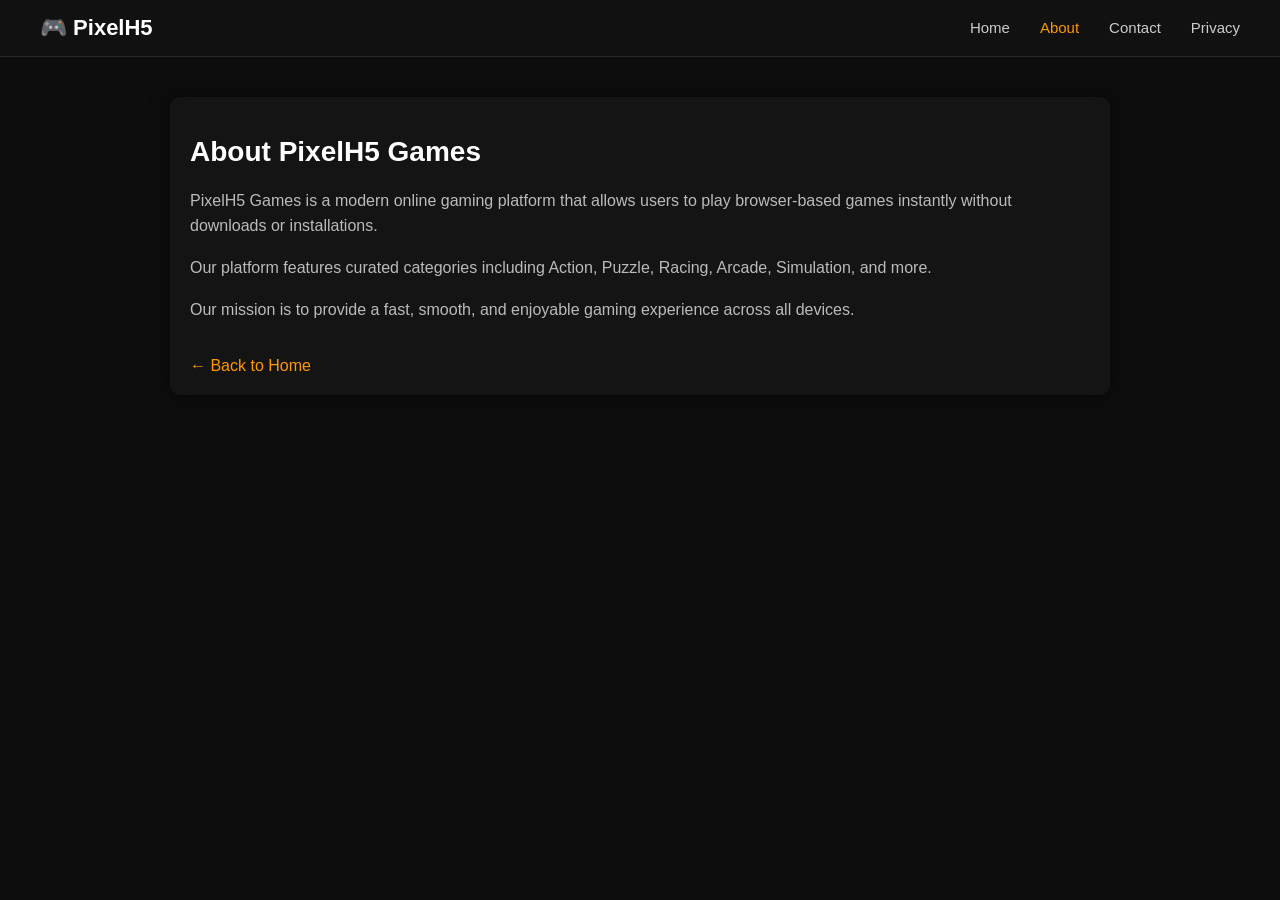
<file: about.html>
<!DOCTYPE html>
<html lang="en">
<head>
  <link rel="stylesheet" href="https://cdnjs.cloudflare.com/ajax/libs/font-awesome/6.5.0/css/all.min.css">
  <meta charset="UTF-8">
  <title>About Us - PixelH5</title>
  <link rel="stylesheet" href="css/style.css">
</head>
<body>

<!-- NAVBAR -->
<nav class="main-nav">
  <div class="nav-left">🎮 PixelH5</div>
  <ul class="nav-center">
    <li><a href="index.html">Home</a></li>
    <li><a href="about.html" class="active">About</a></li>
    <li><a href="contact.html">Contact</a></li>
    <li><a href="privacy.html">Privacy</a></li>
  </ul>
</nav>

<div class="page-container">
  <h1>About PixelH5 Games</h1>

  <p>
    PixelH5 Games is a modern online gaming platform that allows users to play
    browser-based games instantly without downloads or installations.
  </p>

  <p>
    Our platform features curated categories including Action, Puzzle, Racing,
    Arcade, Simulation, and more.
  </p>

  <p>
    Our mission is to provide a fast, smooth, and enjoyable gaming experience
    across all devices.
  </p>

  <a href="index.html">← Back to Home</a>
</div>

</body>
</html>
</file>
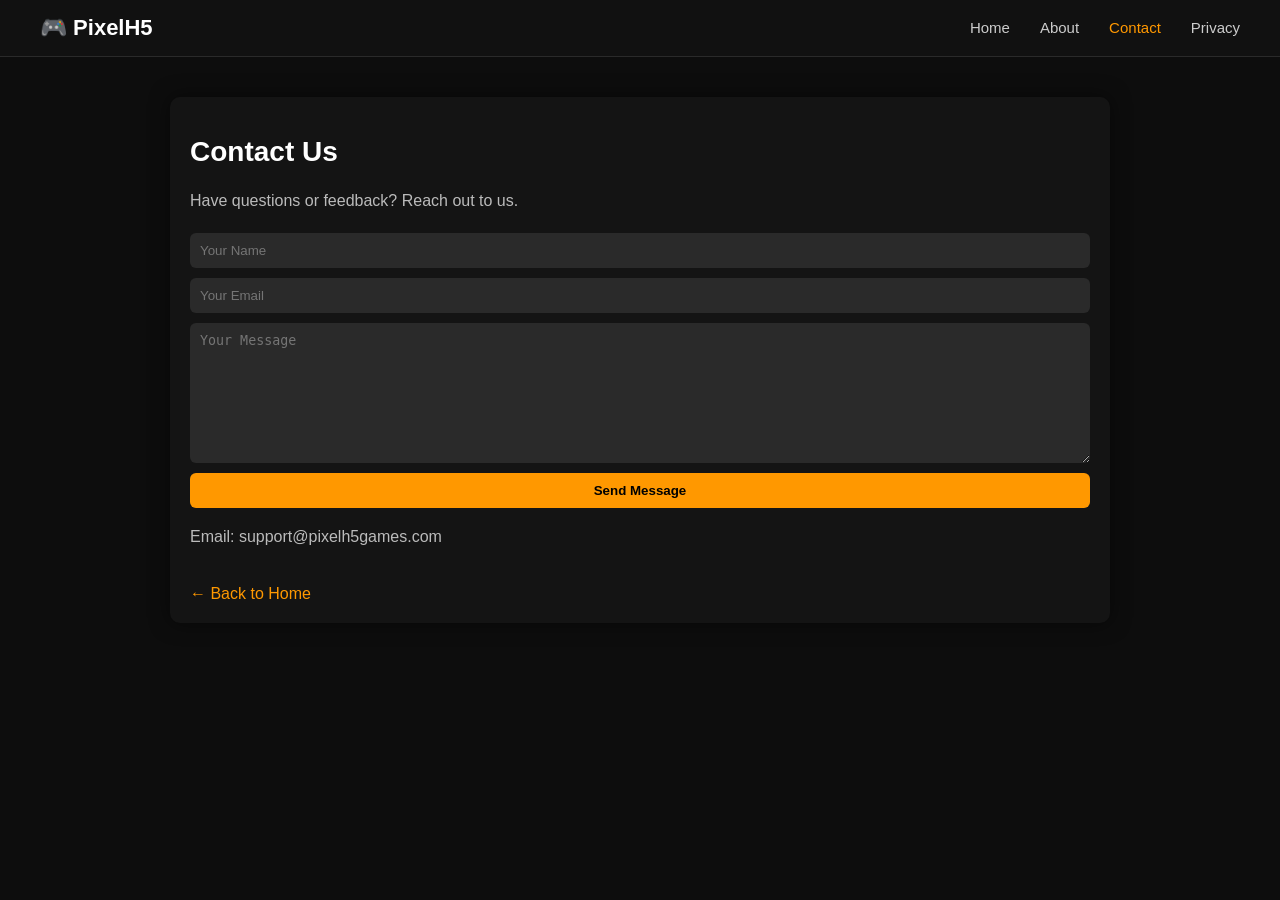
<file: contact.html>
<!DOCTYPE html>
<html>
<head>
  <link rel="stylesheet" href="https://cdnjs.cloudflare.com/ajax/libs/font-awesome/6.5.0/css/all.min.css">
  <title>Contact Us - PixelH5</title>
  <link rel="stylesheet" href="css/style.css">
</head>
<body>

<nav class="main-nav">
  <div class="nav-left">🎮 PixelH5</div>
  <ul class="nav-center">
    <li><a href="index.html">Home</a></li>
    <li><a href="about.html">About</a></li>
    <li><a href="contact.html" class="active">Contact</a></li>
    <li><a href="privacy.html">Privacy</a></li>
  </ul>
</nav>

<div class="page-container">
  <h1>Contact Us</h1>

  <p>Have questions or feedback? Reach out to us.</p>

  <form>
    <input type="text" placeholder="Your Name">
    <input type="email" placeholder="Your Email">
    <textarea placeholder="Your Message"></textarea>
    <button type="submit">Send Message</button>
  </form>

  <p>Email: support@pixelh5games.com</p>

  <a href="index.html">← Back to Home</a>
</div>

</body>
</html>
</file>
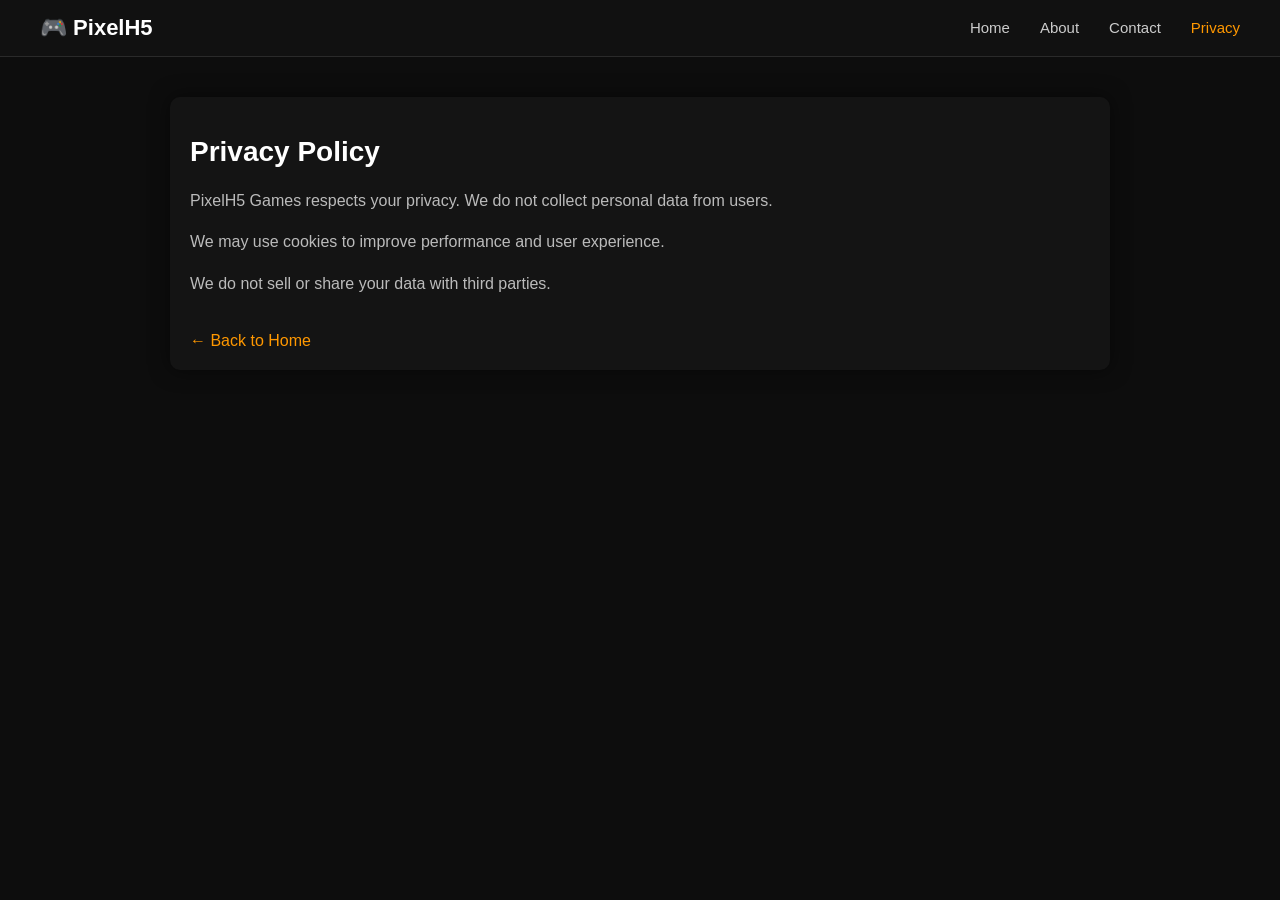
<file: privacy.html>
<!DOCTYPE html>
<html>
<head>
  <link rel="stylesheet" href="https://cdnjs.cloudflare.com/ajax/libs/font-awesome/6.5.0/css/all.min.css">
  <title>Privacy Policy - PixelH5</title>
  <link rel="stylesheet" href="css/style.css">
</head>
<body>

<nav class="main-nav">
  <div class="nav-left">🎮 PixelH5</div>
  <ul class="nav-center">
    <li><a href="index.html">Home</a></li>
    <li><a href="about.html">About</a></li>
    <li><a href="contact.html">Contact</a></li>
    <li><a href="privacy.html" class="active">Privacy</a></li>
  </ul>
</nav>

<div class="page-container">
  <h1>Privacy Policy</h1>

  <p>
    PixelH5 Games respects your privacy. We do not collect personal data from users.
  </p>

  <p>
    We may use cookies to improve performance and user experience.
  </p>

  <p>
    We do not sell or share your data with third parties.
  </p>

  <a href="index.html">← Back to Home</a>
</div>

</body>
</html>
</file>
<file: css/style.css>
/* ===== GLOBAL ===== */
body {
    margin: 0;
    font-family: Arial, sans-serif;
    background: #0d0d0d;
    color: white;
}

/* ===== NAVBAR ===== */
.main-nav {
    display: flex;
    justify-content: space-between;
    align-items: center;
    background: #111;
    padding: 15px 40px;
    border-bottom: 1px solid #2a2a2a;
    position: sticky;
    top: 0;
    z-index: 1000;
}

.nav-left {
    font-size: 22px;
    font-weight: bold;
}

.nav-center {
    list-style: none;
    display: flex;
    gap: 30px;
    margin: 0;
    padding: 0;
}

.nav-center li {
    position: relative;
}

.nav-center a {
    text-decoration: none;
    color: #ccc;
    font-size: 15px;
}

.nav-center a:hover {
    color: #ff9800;
}

.nav-center .active {
    color: #ff9800;
}

/* SEARCH */
.nav-right input {
    padding: 8px 12px;
    border-radius: 6px;
    border: none;
    background: #2a2a2a;
    color: white;
}

/* ===== DROPDOWN ===== */
.dropdown-menu {
    position: absolute;
    top: 45px;
    left: 0;
    background: #1f1f1f;
    list-style: none;
    padding: 8px 0;
    margin: 0;
    display: none;
    min-width: 180px;
    border-radius: 8px;
    border: 1px solid #2a2a2a;
}

.dropdown-menu li {
    padding: 10px 15px;
    cursor: pointer;
    color: #ccc;
}

.dropdown-menu li:hover {
    background: #2a2a2a;
    color: #ff9800;
}

.dropdown:hover .dropdown-menu {
    display: block;
}

/* ===== HERO ===== */
.hero {
    text-align: center;
    padding: 40px 20px;
    background: #141414;
    border-bottom: 1px solid #2a2a2a;
}

.hero h1 {
    margin: 0;
    font-size: 32px;
}

.hero p {
    color: #aaa;
    margin-top: 10px;
}

/* ===== GAMES GRID ===== */
.games-grid {
    display: grid;
    grid-template-columns: repeat(4, 1fr);
    gap: 20px;
    padding: 30px;
}

/* ===== CARD ===== */
.game-card {
    background: #1c1c1c;
    border-radius: 10px;
    padding: 10px;
    text-align: center;
    transition: 0.25s;
}

.game-card:hover {
    transform: scale(1.05);
    box-shadow: 0 0 15px rgba(255, 152, 0, 0.4);
}

.game-card img {
    width: 100%;
    border-radius: 6px;
}

.play-btn {
    display: inline-block;
    margin-top: 10px;
    padding: 6px 14px;
    background: #ff9800;
    color: black;
    text-decoration: none;
    border-radius: 5px;
    font-weight: bold;
}

/* ===== FOOTER ===== */
.footer {
    text-align: center;
    padding: 20px;
    background: #111;
    color: #aaa;
}

/* ===== RESPONSIVE ===== */
@media (max-width: 1024px) {
    .games-grid {
        grid-template-columns: repeat(3, 1fr);
    }
}

@media (max-width: 768px) {
    .games-grid {
        grid-template-columns: repeat(2, 1fr);
    }
}

@media (max-width: 480px) {
    .games-grid {
        grid-template-columns: 1fr;
    }
}
/* ===== PAGE LAYOUT ===== */
.page-container {
    max-width: 900px;
    margin: 40px auto;
    padding: 20px;
    background: #141414;
    border-radius: 10px;
    box-shadow: 0 0 20px rgba(0,0,0,0.5);
}

.page-container h1 {
    margin-bottom: 20px;
    font-size: 28px;
}

.page-container p {
    color: #bbb;
    line-height: 1.6;
    margin-bottom: 15px;
}

/* Back link */
.page-container a {
    display: inline-block;
    margin-top: 20px;
    color: #ff9800;
    text-decoration: none;
}

/* ===== CONTACT FORM ===== */
form {
    display: flex;
    flex-direction: column;
    gap: 10px;
    margin-top: 20px;
}

form input,
form textarea {
    padding: 10px;
    border-radius: 6px;
    border: none;
    background: #2a2a2a;
    color: white;
}

form textarea {
    min-height: 120px;
}

form button {
    background: #ff9800;
    border: none;
    padding: 10px;
    border-radius: 6px;
    font-weight: bold;
    cursor: pointer;
}

form button:hover {
    opacity: 0.9;
}.game-wrapper {
    width: 100%;
    height: 100vh;
    display: flex;
    justify-content: center;
    align-items: center;
    background: #000;
}

.game-wrapper iframe {
    width: 90%;
    height: 90vh;
    border: none;
    border-radius: 10px;
}
</file>
